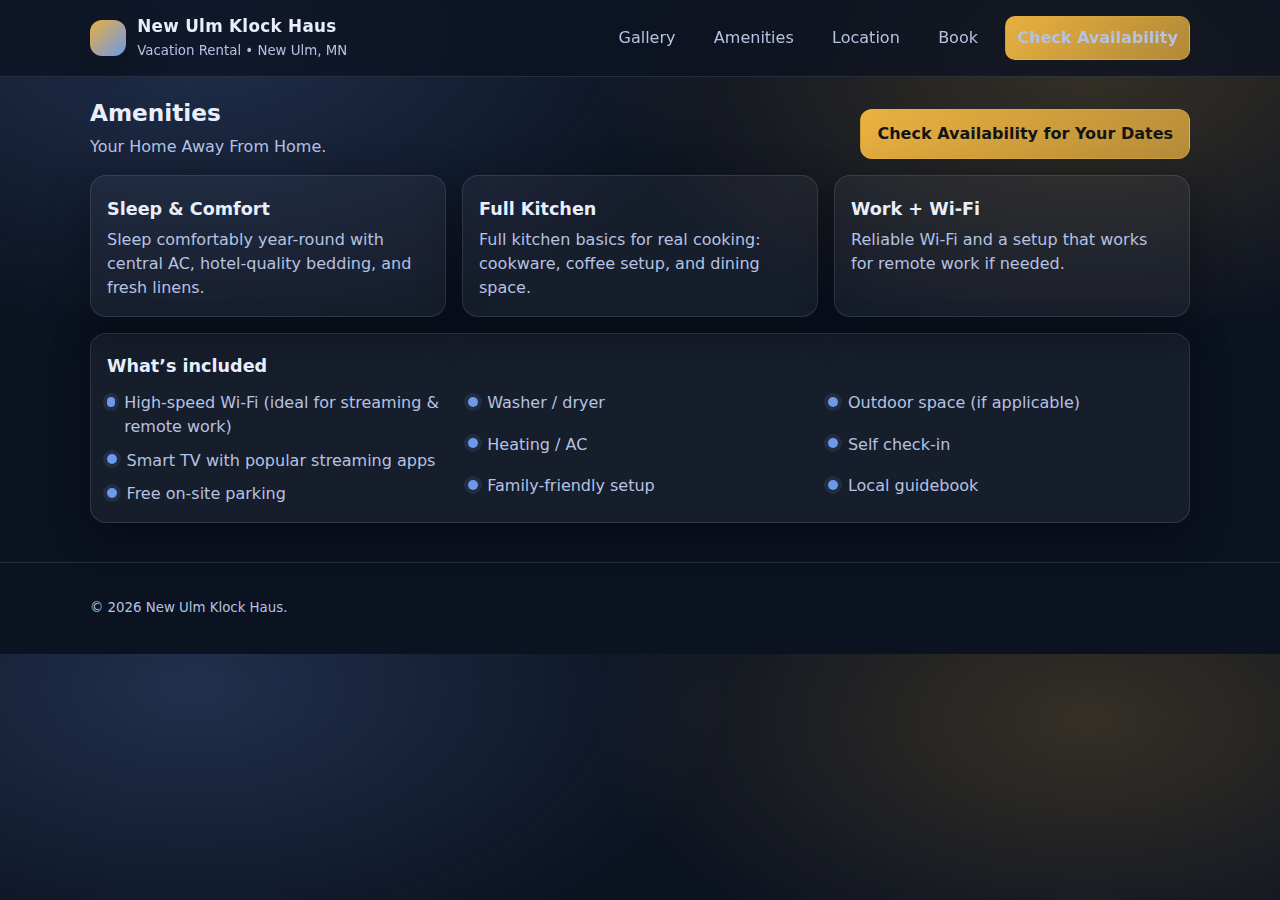
<file: amenities.html>
<!DOCTYPE html>
<html lang="en">
<head>
  <meta charset="utf-8" />
  <meta name="viewport" content="width=device-width,initial-scale=1" />
  <title>Amenities | New Ulm Klock Haus</title>
  <meta name="description" content="Amenities, features, and house highlights for New Ulm Klock Haus." />
  <link rel="stylesheet" href="css/styles.css" />
</head>
<body>
  <a class="skip-link" href="#main">Skip to content</a>

  <header class="site-header">
    <div class="container">
      <div class="navbar">
        <a class="brand" href="index.html">
          <div class="brand-mark" aria-hidden="true"></div>
          <div><h1>New Ulm Klock Haus</h1><small>Vacation Rental • New Ulm, MN</small></div>
        </a>
        <button class="mobile-toggle" data-nav-toggle aria-expanded="false" aria-controls="site-nav">Menu</button>
        <nav id="site-nav" class="nav-links" data-nav-links>
          <a href="gallery.html">Gallery</a>
          <a href="amenities.html">Amenities</a>
          <a href="location.html">Location</a>
          <a href="book.html">Book</a>
          <div class="nav-cta">
            <a class="btn btn-primary" href="book.html">Check Availability</a>
          </div>
        </nav>
      </div>
    </div>
  </header>

  <main id="main" class="section">
    <div class="container">
      <div class="section-head">
        <div>
          <h2>Amenities</h2>
          <p class="lead">Your Home Away From Home.</p>
        </div>
        <a class="btn btn-primary" href="book.html">Check Availability for Your Dates</a>
      </div>

      <div class="grid-3">
        <div class="card card-pad">
          <h3>Sleep & Comfort</h3>
          <p>Sleep comfortably year-round with central AC, hotel-quality bedding, and fresh linens.</p>
        </div>
        <div class="card card-pad">
          <h3>Full Kitchen</h3>
          <p>Full kitchen basics for real cooking: cookware, coffee setup, and dining space.</p>
        </div>
        <div class="card card-pad">
          <h3>Work + Wi-Fi</h3>
          <p>Reliable Wi-Fi and a setup that works for remote work if needed.</p>
        </div>
      </div>

      <div style="margin-top:1rem;" class="card card-pad">
        <h3>What’s included</h3>
        <div class="grid-3" style="margin-top:.75rem;">
          <ul class="list">
            <li><span class="dot"></span><span>High-speed Wi-Fi (ideal for streaming & remote work)</span></li>
            <li><span class="dot"></span><span>Smart TV with popular streaming apps</span></li>
            <li><span class="dot"></span><span>Free on-site parking</span></li>
          </ul>
          <ul class="list">
            <li><span class="dot"></span><span>Washer / dryer</span></li>
            <li><span class="dot"></span><span>Heating / AC</span></li>
            <li><span class="dot"></span><span>Family-friendly setup</span></li>
          </ul>
          <ul class="list">
            <li><span class="dot"></span><span>Outdoor space (if applicable)</span></li>
            <li><span class="dot"></span><span>Self check-in</span></li>
            <li><span class="dot"></span><span>Local guidebook</span></li>
          </ul>
        </div>
      </div>
    </div>
  </main>

  <footer>
    <div class="container">
      <small>© <span id="year"></span> New Ulm Klock Haus.</small>
    </div>
  </footer>

  <script src="js/main.js"></script>
  <script>document.getElementById("year").textContent = new Date().getFullYear();</script>
</body>
</html>
</file>
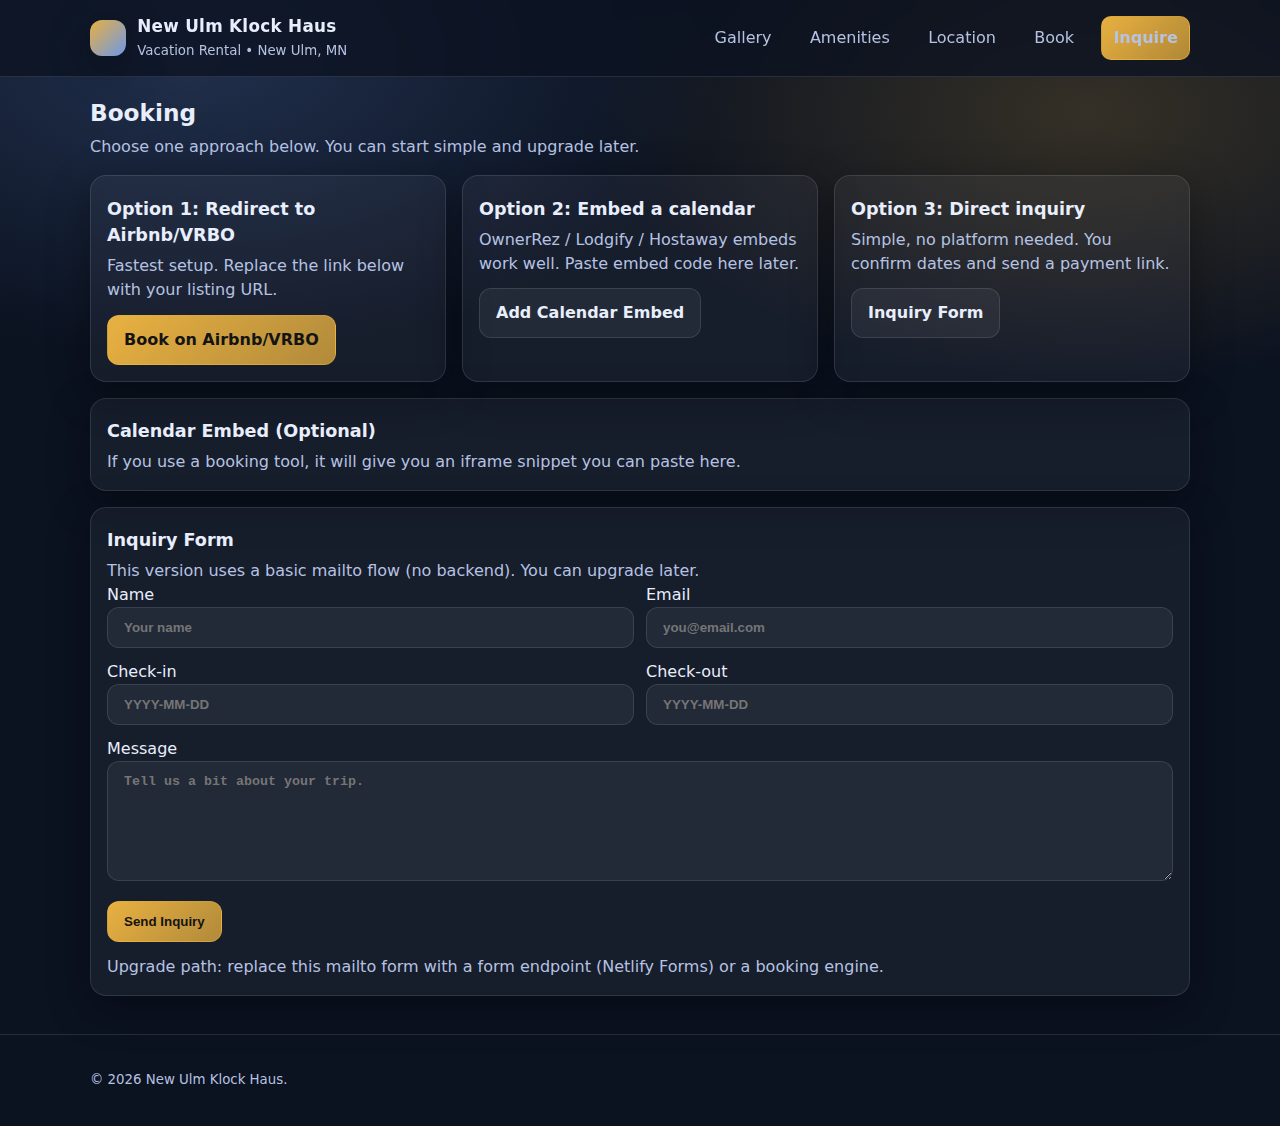
<file: book.html>
<!DOCTYPE html>
<html lang="en">
<head>
  <meta charset="utf-8" />
  <meta name="viewport" content="width=device-width,initial-scale=1" />
  <title>Book | New Ulm Klock Haus</title>
  <meta name="description" content="Check availability and book your stay at New Ulm Klock Haus." />
  <link rel="stylesheet" href="css/styles.css" />
</head>
<body>
  <a class="skip-link" href="#main">Skip to content</a>

  <header class="site-header">
    <div class="container">
      <div class="navbar">
        <a class="brand" href="index.html">
          <div class="brand-mark" aria-hidden="true"></div>
          <div><h1>New Ulm Klock Haus</h1><small>Vacation Rental • New Ulm, MN</small></div>
        </a>
        <button class="mobile-toggle" data-nav-toggle aria-expanded="false" aria-controls="site-nav">Menu</button>
        <nav id="site-nav" class="nav-links" data-nav-links>
          <a href="gallery.html">Gallery</a>
          <a href="amenities.html">Amenities</a>
          <a href="location.html">Location</a>
          <a href="book.html">Book</a>
          <div class="nav-cta">
            <a class="btn btn-primary" href="#inquire">Inquire</a>
          </div>
        </nav>
      </div>
    </div>
  </header>

  <main id="main" class="section">
    <div class="container">
      <div class="section-head">
        <div>
          <h2>Booking</h2>
          <p class="lead">Choose one approach below. You can start simple and upgrade later.</p>
        </div>
      </div>

      <div class="grid-3">
        <div class="card card-pad">
          <h3>Option 1: Redirect to Airbnb/VRBO</h3>
          <p>Fastest setup. Replace the link below with your listing URL.</p>
          <div style="margin-top:.8rem;">
            <a class="btn btn-primary" href="https://example.com" target="_blank" rel="noopener">Book on Airbnb/VRBO</a>
          </div>
        </div>

        <div class="card card-pad">
          <h3>Option 2: Embed a calendar</h3>
          <p>OwnerRez / Lodgify / Hostaway embeds work well. Paste embed code here later.</p>
          <div style="margin-top:.8rem;">
            <a class="btn" href="#calendar">Add Calendar Embed</a>
          </div>
        </div>

        <div class="card card-pad">
          <h3>Option 3: Direct inquiry</h3>
          <p>Simple, no platform needed. You confirm dates and send a payment link.</p>
          <div style="margin-top:.8rem;">
            <a class="btn" href="#inquire">Inquiry Form</a>
          </div>
        </div>
      </div>

      <div id="calendar" style="margin-top:1rem;" class="card card-pad">
        <h3>Calendar Embed (Optional)</h3>
        <p class="lead">If you use a booking tool, it will give you an iframe snippet you can paste here.</p>
        <!-- Example placeholder:
        <iframe src="EMBED_URL" width="100%" height="600" style="border:0;border-radius:16px;" loading="lazy"></iframe>
        -->
      </div>

      <div id="inquire" style="margin-top:1rem;" class="card card-pad">
        <h3>Inquiry Form</h3>
        <p class="lead">This version uses a basic mailto flow (no backend). You can upgrade later.</p>

        <form action="mailto:your-email@example.com" method="post" enctype="text/plain">
          <div style="display:grid; grid-template-columns: 1fr 1fr; gap:.75rem;">
            <label>
              Name<br />
              <input class="btn" style="width:100%; justify-content:flex-start;" name="Name" required placeholder="Your name" />
            </label>
            <label>
              Email<br />
              <input class="btn" style="width:100%; justify-content:flex-start;" name="Email" required placeholder="you@email.com" />
            </label>
          </div>

          <div style="display:grid; grid-template-columns: 1fr 1fr; gap:.75rem; margin-top:.75rem;">
            <label>
              Check-in<br />
              <input class="btn" style="width:100%; justify-content:flex-start;" name="Check-in" placeholder="YYYY-MM-DD" />
            </label>
            <label>
              Check-out<br />
              <input class="btn" style="width:100%; justify-content:flex-start;" name="Check-out" placeholder="YYYY-MM-DD" />
            </label>
          </div>

          <label style="display:block; margin-top:.75rem;">
            Message<br />
            <textarea class="btn" style="width:100%; justify-content:flex-start; min-height:120px;" name="Message" placeholder="Tell us a bit about your trip."></textarea>
          </label>

          <div style="margin-top:.8rem;">
            <button class="btn btn-primary" type="submit">Send Inquiry</button>
          </div>

          <p class="lead" style="margin-top:.8rem;">
            Upgrade path: replace this mailto form with a form endpoint (Netlify Forms) or a booking engine.
          </p>
        </form>
      </div>

    </div>
  </main>

  <footer>
    <div class="container">
      <small>© <span id="year"></span> New Ulm Klock Haus.</small>
    </div>
  </footer>

  <script src="js/main.js"></script>
  <script>document.getElementById("year").textContent = new Date().getFullYear();</script>
</body>
</html>
</file>
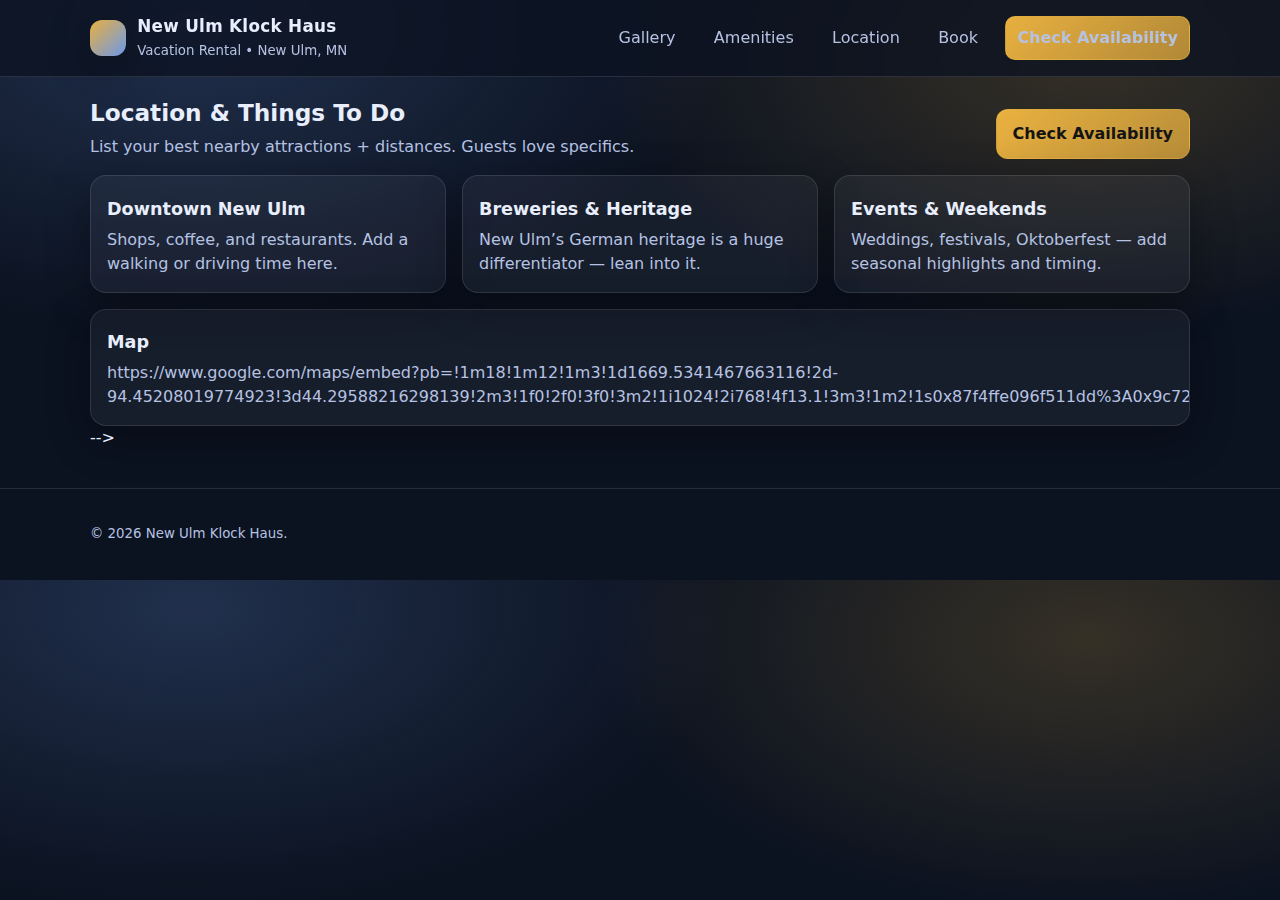
<file: location.html>
<!DOCTYPE html>
<html lang="en">
<head>
  <meta charset="utf-8" />
  <meta name="viewport" content="width=device-width,initial-scale=1" />
  <title>Location | New Ulm Klock Haus</title>
  <meta name="description" content="Location, nearby attractions, and things to do near New Ulm Klock Haus." />
  <link rel="stylesheet" href="css/styles.css" />
</head>
<body>
  <a class="skip-link" href="#main">Skip to content</a>

  <header class="site-header">
    <div class="container">
      <div class="navbar">
        <a class="brand" href="index.html">
          <div class="brand-mark" aria-hidden="true"></div>
          <div><h1>New Ulm Klock Haus</h1><small>Vacation Rental • New Ulm, MN</small></div>
        </a>
        <button class="mobile-toggle" data-nav-toggle aria-expanded="false" aria-controls="site-nav">Menu</button>
        <nav id="site-nav" class="nav-links" data-nav-links>
          <a href="gallery.html">Gallery</a>
          <a href="amenities.html">Amenities</a>
          <a href="location.html">Location</a>
          <a href="book.html">Book</a>
          <div class="nav-cta">
            <a class="btn btn-primary" href="book.html">Check Availability</a>
          </div>
        </nav>
      </div>
    </div>
  </header>

  <main id="main" class="section">
    <div class="container">
      <div class="section-head">
        <div>
          <h2>Location & Things To Do</h2>
          <p class="lead">List your best nearby attractions + distances. Guests love specifics.</p>
        </div>
        <a class="btn btn-primary" href="book.html">Check Availability</a>
      </div>

      <div class="grid-3">
        <div class="card card-pad">
          <h3>Downtown New Ulm</h3>
          <p>Shops, coffee, and restaurants. Add a walking or driving time here.</p>
        </div>
        <div class="card card-pad">
          <h3>Breweries & Heritage</h3>
          <p>New Ulm’s German heritage is a huge differentiator — lean into it.</p>
        </div>
        <div class="card card-pad">
          <h3>Events & Weekends</h3>
          <p>Weddings, festivals, Oktoberfest — add seasonal highlights and timing.</p>
        </div>
      </div>

      <div style="margin-top:1rem;" class="card card-pad">
        <h3>Map</h3>
        <p class="lead">https://www.google.com/maps/embed?pb=!1m18!1m12!1m3!1d1669.5341467663116!2d-94.45208019774923!3d44.29588216298139!2m3!1f0!2f0!3f0!3m2!1i1024!2i768!4f13.1!3m3!1m2!1s0x87f4ffe096f511dd%3A0x9c72e932346f8b73!2sNew%20Ulm%20Klock%20Haus!5e1!3m2!1sen!2sus!4v1767185303718!5m2!1sen!2sus</p>
        </div
        <iframe 
        src="https://www.google.com/maps/embed?pb=!1m18!1m12!1m3!1d1669.5341467663116!2d-94.45208019774923!3d44.29588216298139!2m3!1f0!2f0!3f0!3m2!1i1024!2i768!4f13.1!3m3!1m2!1s0x87f4ffe096f511dd%3A0x9c72e932346f8b73!2sNew%20Ulm%20Klock%20Haus!5e1!3m2!1sen!2sus!4v1767185303718!5m2!1sen!2sus" 
        width="600" 
        height="450" 
        style="border:0;" 
        allowfullscreen="" 
        loading="lazy" 
        referrerpolicy="no-referrer-when-downgrade">
      </iframe>
        -->
      </div>
    </div>
  </main>

  <footer>
    <div class="container">
      <small>© <span id="year"></span> New Ulm Klock Haus.</small>
    </div>
  </footer>

  <script src="js/main.js"></script>
  <script>document.getElementById("year").textContent = new Date().getFullYear();</script>
</body>
</html>
</file>
<file: css/styles.css>
/* ===== Klock Haus Starter Styles ===== */
:root{
  --bg: #0b1220;
  --card: #0f1b33;
  --text: #e8eefc;
  --muted: #b6c2e2;
  --brand: #f4b942;      /* warm gold */
  --brand2: #78a6ff;     /* soft blue accent */
  --border: rgba(232,238,252,.12);
  --shadow: 0 12px 40px rgba(0,0,0,.35);
  --radius: 16px;
  --max: 1100px;
}

*{ box-sizing:border-box; }
html{ scroll-behavior:smooth; }
body{
  margin:0;
  font-family: system-ui, -apple-system, Segoe UI, Roboto, Arial, sans-serif;
  background: radial-gradient(900px 500px at 15% 5%, rgba(120,166,255,.20), transparent 60%),
              radial-gradient(900px 500px at 85% 10%, rgba(244,185,66,.18), transparent 55%),
              var(--bg);
  color: var(--text);
  line-height: 1.5;
}

a{ color:inherit; text-decoration:none; }
img{ max-width:100%; height:auto; display:block; }

.container{ width:min(var(--max), calc(100% - 2rem)); margin:0 auto; }

.skip-link{
  position:absolute; left:-999px; top:auto; width:1px; height:1px; overflow:hidden;
}
.skip-link:focus{
  position:static; width:auto; height:auto; padding:.75rem 1rem;
  background: var(--brand); color:#111; border-radius: 10px;
}

header.site-header{
  position:sticky; top:0; z-index:50;
  backdrop-filter: blur(10px);
  background: rgba(11,18,32,.75);
  border-bottom: 1px solid var(--border);
}

.navbar{
  display:flex; align-items:center; justify-content:space-between;
  padding:.9rem 0;
  gap:1rem;
}

.brand{
  display:flex; align-items:center; gap:.7rem;
}
.brand-mark{
  width:36px; height:36px; border-radius: 12px;
  background: linear-gradient(135deg, rgba(244,185,66,.95), rgba(120,166,255,.9));
  box-shadow: var(--shadow);
}
.brand h1{
  font-size:1.05rem; margin:0;
  letter-spacing:.3px;
}
.brand small{
  display:block; color: var(--muted); font-weight:500; margin-top:.1rem;
}

.nav-links{
  display:flex; align-items:center; gap:1rem;
}
.nav-links a{
  padding:.55rem .7rem;
  border-radius: 10px;
  color: var(--muted);
}
.nav-links a:hover{
  background: rgba(232,238,252,.07);
  color: var(--text);
}
.nav-cta{
  display:flex; gap:.6rem; align-items:center;
}

.btn{
  display:inline-flex; align-items:center; justify-content:center;
  gap:.5rem;
  padding:.75rem 1rem;
  border-radius: 12px;
  border: 1px solid var(--border);
  background: rgba(232,238,252,.06);
  color: var(--text);
  font-weight: 650;
  cursor:pointer;
}
.btn:hover{ background: rgba(232,238,252,.10); }
.btn-primary{
  border-color: rgba(244,185,66,.35);
  background: linear-gradient(135deg, rgba(244,185,66,.95), rgba(244,185,66,.70));
  color: #141414;
}
.btn-primary:hover{
  filter: brightness(1.03);
}
.btn-ghost{
  background: transparent;
}

.mobile-toggle{
  display:none;
  border:1px solid var(--border);
  background: rgba(232,238,252,.06);
  padding:.6rem .7rem;
  border-radius: 12px;
  cursor:pointer;
  color: var(--text);
}

@media (max-width: 900px){
  .nav-links{
    position:absolute;
    left:0; right:0; top:64px;
    display:none;
    flex-direction:column;
    align-items:stretch;
    background: rgba(11,18,32,.92);
    border-bottom: 1px solid var(--border);
    padding: .8rem 1rem 1rem 1rem;
  }
  .nav-links.show{ display:flex; }
  .nav-links a{ padding:.8rem 1rem; }
  .nav-cta{ width:100%; }
  .nav-cta .btn{ width:100%; }
  .mobile-toggle{ display:inline-flex; }
}

/* ===== Hero ===== */
.hero{
  padding: 3.2rem 0 1.6rem 0;
}
.hero-grid{
  display:grid;
  grid-template-columns: 1.15fr .85fr;
  gap: 1.25rem;
  align-items: stretch;
}
.hero-card{
  border: 1px solid var(--border);
  border-radius: var(--radius);
  background: rgba(232,238,252,.05);
  box-shadow: var(--shadow);
  overflow:hidden;
}
.hero-media{
  height: 360px;
  background: #101a30;
  position: relative;
}
.hero-media img{
  width:100%;
  height:100%;
  object-fit: cover;
  filter: saturate(1.05) contrast(1.02);
}
.hero-media::after{
  content:"";
  position:absolute; inset:0;
  background: linear-gradient(180deg, rgba(11,18,32,.0), rgba(11,18,32,.78));
}
.hero-content{
  position:absolute; inset:auto 0 0 0;
  padding: 1.25rem 1.25rem 1.1rem 1.25rem;
}
.kicker{
  display:inline-flex; gap:.5rem; align-items:center;
  padding:.35rem .6rem;
  border-radius: 999px;
  background: rgba(244,185,66,.14);
  border: 1px solid rgba(244,185,66,.22);
  color: var(--text);
  font-weight: 650;
  font-size: .9rem;
}
.hero-title{
  margin: .8rem 0 .35rem 0;
  font-size: clamp(1.55rem, 3.2vw, 2.2rem);
  line-height: 1.18;
}
.hero-sub{
  margin:0;
  color: var(--muted);
  font-size: 1.02rem;
}
.hero-actions{
  display:flex; flex-wrap:wrap;
  gap:.65rem;
  margin-top: 1rem;
}

.hero-side{
  padding: 1.15rem;
}
.panel-title{
  font-size:1.05rem; margin:0 0 .5rem 0;
}
.panel-muted{
  margin:.25rem 0 1rem 0;
  color: var(--muted);
}
.chips{
  display:flex; flex-wrap:wrap; gap:.5rem;
  margin: .75rem 0 1rem 0;
}
.chip{
  border: 1px solid var(--border);
  background: rgba(232,238,252,.06);
  padding:.45rem .6rem;
  border-radius: 999px;
  color: var(--muted);
  font-weight: 600;
  font-size: .9rem;
}
.list{
  margin:0; padding:0; list-style:none;
  display:grid; gap:.6rem;
}
.list li{
  display:flex; gap:.6rem; align-items:flex-start;
  color: var(--muted);
}
.dot{
  width:10px; height:10px; margin-top:.35rem;
  border-radius: 999px;
  background: rgba(120,166,255,.9);
  box-shadow: 0 0 0 4px rgba(120,166,255,.12);
}

@media (max-width: 900px){
  .hero-grid{ grid-template-columns: 1fr; }
  .hero-media{ height: 300px; }
}

/* ===== Sections ===== */
.section{
  padding: 1.2rem 0 2.4rem 0;
}
.section-head{
  display:flex; justify-content:space-between; align-items:flex-end;
  gap: 1rem;
  margin-bottom: 1rem;
}
.section h2{
  margin:0;
  font-size: 1.45rem;
}
.section p.lead{
  margin:.3rem 0 0 0;
  color: var(--muted);
}

.grid-3{
  display:grid;
  grid-template-columns: repeat(3, 1fr);
  gap: 1rem;
}
@media (max-width: 900px){
  .grid-3{ grid-template-columns: 1fr; }
}

.card{
  border: 1px solid var(--border);
  border-radius: var(--radius);
  background: rgba(232,238,252,.05);
  box-shadow: var(--shadow);
  overflow:hidden;
}
.card-pad{ padding: 1rem; }

.card h3{ margin:.2rem 0 .35rem 0; font-size:1.1rem; }
.card p{ margin:0; color: var(--muted); }

.gallery-grid{
  display:grid;
  grid-template-columns: repeat(12, 1fr);
  gap: .75rem;
}
.gallery-grid a{
  display:block;
  border-radius: 14px;
  overflow:hidden;
  border: 1px solid var(--border);
  background: rgba(232,238,252,.05);
}
.gallery-grid img{
  width:100%; height:100%; object-fit:cover;
  transition: transform .25s ease;
}
.gallery-grid a:hover img{ transform: scale(1.02); }

.g1{ grid-column: span 7; height: 320px; }
.g2{ grid-column: span 5; height: 320px; }
.g3{ grid-column: span 4; height: 220px; }
.g4{ grid-column: span 4; height: 220px; }
.g5{ grid-column: span 4; height: 220px; }

@media (max-width: 900px){
  .gallery-grid{ grid-template-columns: 1fr; }
  .g1,.g2,.g3,.g4,.g5{ grid-column: auto; height: 220px; }
}

/* ===== Booking band ===== */
.band{
  border: 1px solid rgba(244,185,66,.18);
  background: linear-gradient(135deg, rgba(244,185,66,.10), rgba(120,166,255,.10));
  border-radius: var(--radius);
  padding: 1.1rem;
  display:flex;
  align-items:center;
  justify-content:space-between;
  gap: 1rem;
}
.band strong{ font-size:1.05rem; }
.band span{ display:block; color: var(--muted); margin-top:.25rem; }
@media (max-width: 900px){
  .band{ flex-direction:column; align-items:stretch; }
  .band .btn{ width:100%; }
}

/* ===== Footer ===== */
footer{
  border-top: 1px solid var(--border);
  padding: 2rem 0 2.2rem 0;
  color: var(--muted);
}
.footer-grid{
  display:grid;
  grid-template-columns: 1.2fr .8fr;
  gap: 1rem;
}
.footer-grid a{ color: var(--text); }
.footer-grid a:hover{ text-decoration: underline; }
@media (max-width: 900px){
  .footer-grid{ grid-template-columns: 1fr; }
}

/* ===== Simple Lightbox ===== */
.lightbox{
  position:fixed; inset:0;
  background: rgba(0,0,0,.82);
  display:none;
  align-items:center;
  justify-content:center;
  padding: 1rem;
  z-index:1000;
}
.lightbox.show{ display:flex; }
.lightbox img{
  max-width: min(1100px, 100%);
  max-height: 85vh;
  border-radius: 18px;
  border: 1px solid rgba(255,255,255,.15);
}
.lightbox .close{
  position:absolute;
  top: 14px; right: 14px;
  padding: .6rem .75rem;
  border-radius: 12px;
  border: 1px solid rgba(255,255,255,.18);
  background: rgba(255,255,255,.08);
  color: #fff;
  cursor:pointer;
}
</file>
